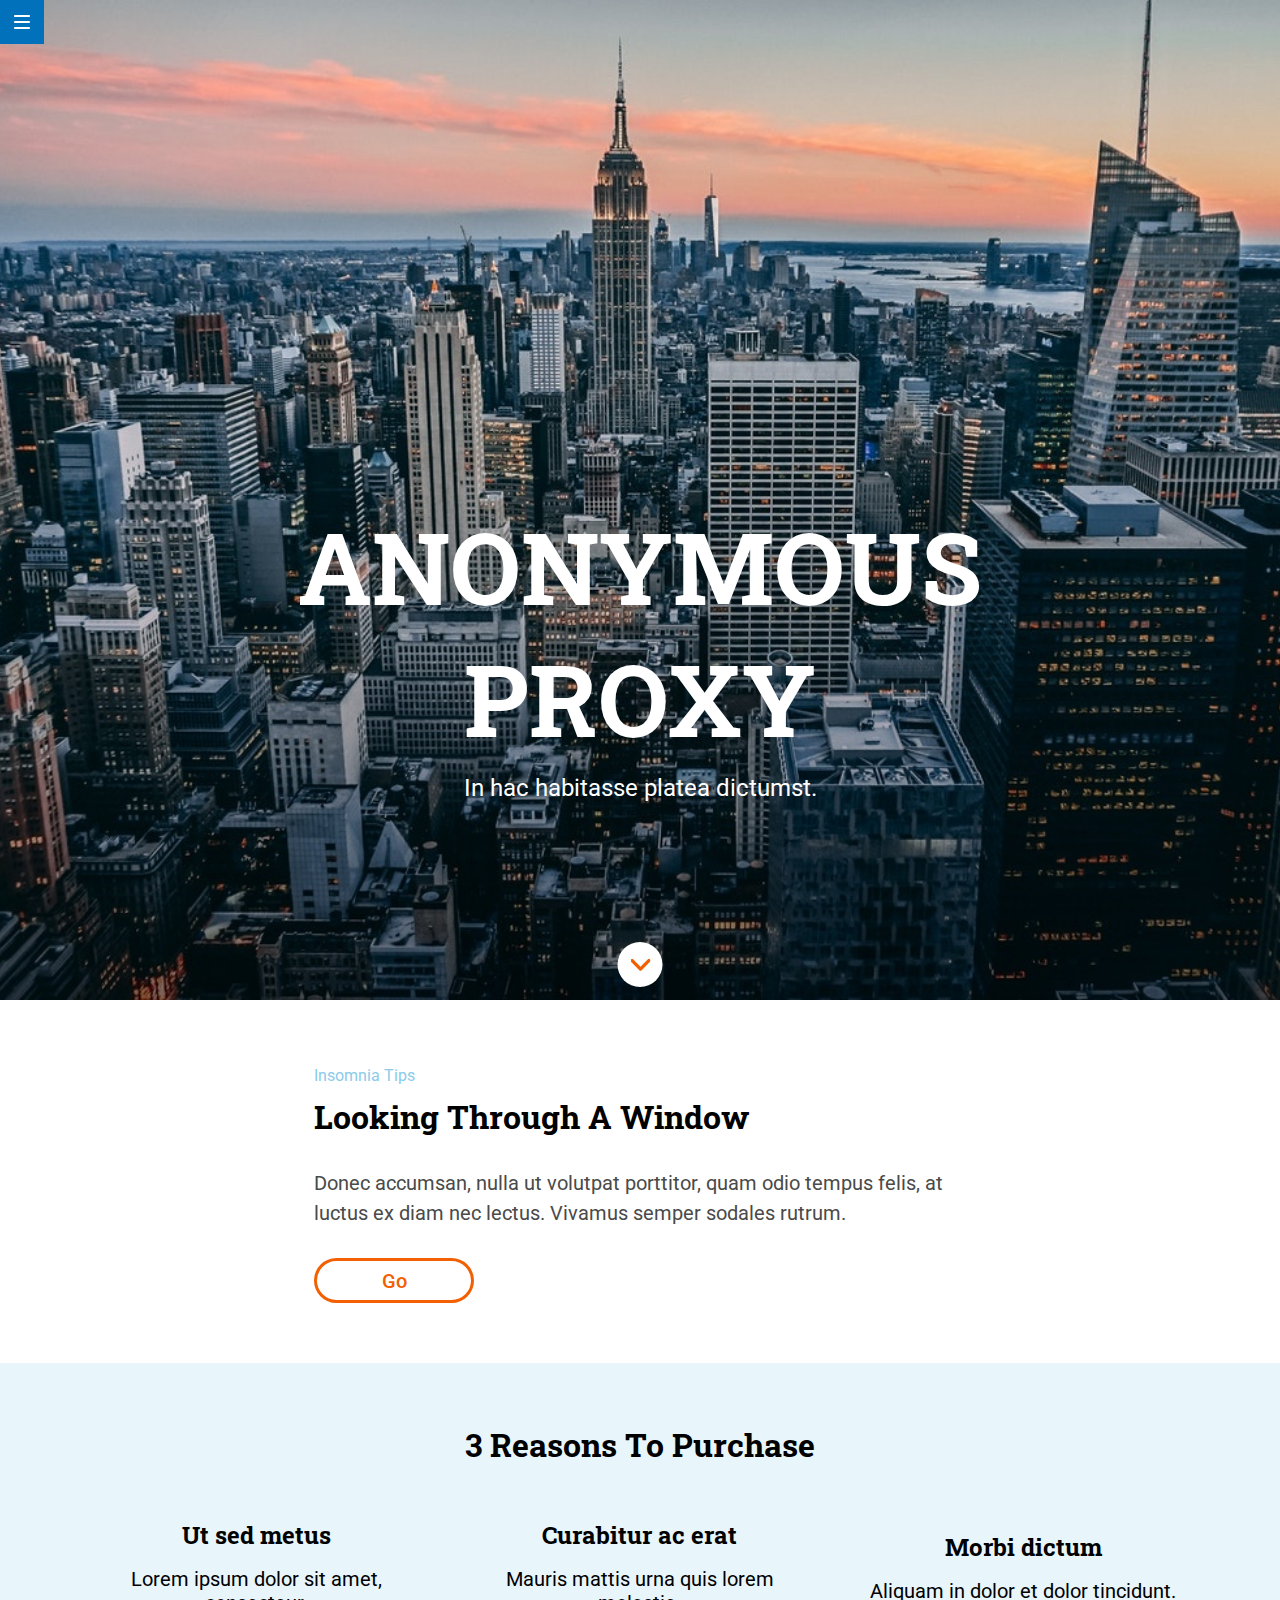
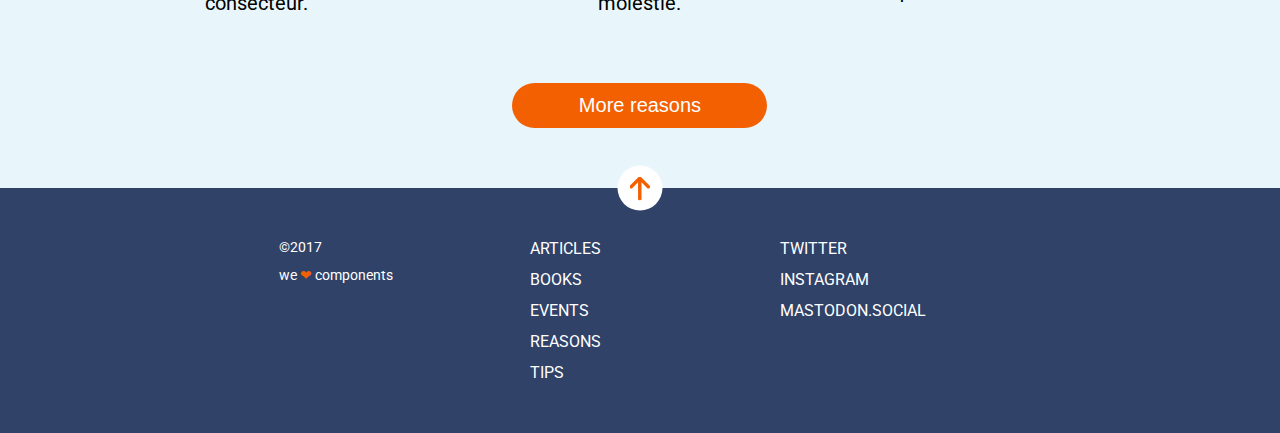
<file: docs/index.html>
<!DOCTYPE html>
<html lang="es">
    
    <head>
        <meta charset="UTF-8">
        <title>Ejercicio evaluacion</title>
        <meta name="viewport" content="width=device-width, initial-scale=1.0">
        <meta http-equiv="X-UA-Compatible" content="ie=edge">
        <link href="https://fonts.googleapis.com/css?family=Roboto+Slab:700|Roboto:400,500&display=swap"
        rel="stylesheet">
        <link rel="stylesheet" href="assets/css/main.css">
    </head>
    
    <body>
        <header class="header">
            <div class="header-icon">
                <img src="assets/images/ico-menu.svg" alt="Icono hamburguesa" class="header__image">
            </div>
        </header>
        <main>
            <div class="hero-image">
                <div class="page__wrapper hero">
                    <div class="hero__container">
                         <h1 class="hero__title">Anonymous Proxy</h1>

                        <p class="hero__lema">In hac habitasse platea dictumst.</p>
                    </div> <a href="#tips" class="hero__bottom">
      <img src="assets/images/ico-scroll-down.svg" alt="Flecha">
    </a>

                </div>
            </div>
            <section id="tips" class="page__wrapper tips">
                <p class="tips__lema">Insomnia Tips</p>
                 <h2 class="tips__title">Looking Through A Window</h2>

                <p class="tips__content">Donec accumsan, nulla ut volutpat porttitor, quam odio tempus felis, at
                    luctus ex diam nec lectus. Vivamus semper sodales rutrum.</p> <a href="#"
                class="tips__bottom-link tips__bottom">Go</a>

            </section>
            <article class="reasons">
                <div class="page__wrapper">
                     <h2 class="reasons__title">3 Reasons To Purchase</h2>

                    <div class="reasons__container">
                        <ul class="grid reasons__elements">
                            <li class="item1 element">
                                 <h3 class="item__title">Ut sed metus</h3>

                                <p class="item__content">Lorem ipsum dolor sit amet, consecteur.</p>
                            </li>
                            <li class="item2 element">
                                 <h3 class="item__title">Curabitur ac erat</h3>

                                <p class="item__content">Mauris mattis urna quis lorem molestie.</p>
                            </li>
                            <li class="item3 element">
                                 <h3 class="item__title">Morbi dictum</h3>

                                <p class="item__content">Aliquam in dolor et dolor tincidunt.</p>
                            </li>
                            <li class="item4 element">
                                <button class="reasons__bottom element">More reasons</button>
                            </li>
                        </ul>
                    </div>
                </div>
            </article>
        </main>
        <footer class="footer"> <a href="#" class="footer__top">
    <img src="assets/images/ico-arrow.svg" alt="Flecha">
  </a>

            <div class="page__wrapper">
                <ul class="footer__list1">
                    <li class="footer__element"> <a href="" class="footer__element__link">Articles</a>

                    </li>
                    <li class="footer__element"> <a href="" class="footer__element__link">Books</a>

                    </li>
                    <li class="footer__element"> <a href="" class="footer__element__link">Events</a>

                    </li>
                    <li class="footer__element"> <a href="" class="footer__element__link">Reasons</a>

                    </li>
                    <li class="footer__element"> <a href="" class="footer__element__link">Tips</a>

                    </li>
                </ul>
                <ul class="footer__list2">
                    <li class="footer__element"> <a href="" class="footer__element__link">Twitter</a>

                    </li>
                    <li class="footer__element"> <a href="" class="footer__element__link">Instagram</a>

                    </li>
                    <li class="footer__element"> <a href="" class="footer__element__link">Mastodon.Social</a>

                    </li>
                </ul>
                <ul class="footer__list3 footer__list--copyright">
                    <li class="footer__element"> <span>&copy;2017</span>

                    </li>
                    <li class="footer__element"> <span>we <span class="heart">❤︎</span> components</span>
                    </li>
                </ul>
            </div>
        </footer>
    </body>

</html>
</file>
<file: docs/assets/css/main.css>
* {-webkit-box-sizing: border-box;box-sizing: border-box;}body,h1,h2,h3,p,ul,li {margin: 0;padding: 0;}body {font-family: "Roboto",Arial,Helvetica,sans-serif;}.page__wrapper {margin: 0 auto;max-width: 1200px;padding: 0 15px;}.header-icon {position: fixed;z-index: 1;background-color: #0271bc;width: 44px;height: 44px;display: -webkit-box;display: -ms-flexbox;display: flex;-webkit-box-pack: center;-ms-flex-pack: center;justify-content: center;-webkit-box-align: center;-ms-flex-align: center;align-items: center;}.hero-image {background-image: url("../images/cover.jpg");background-position: center;background-repeat: no-repeat;background-size: cover;min-height: 100vh;position: relative;min-height: 500px;}.hero {color: #fff;}.hero__container {text-align: center;position: absolute;left: 50%;-webkit-transform: translateX(-50%);transform: translateX(-50%);top: 50%;}.hero__title {font-family: "Roboto Slab","Times New Roman",Times,serif;font-size: 42px;margin-bottom: 10px;text-transform: uppercase;}.hero__lema {font-size: 16px;text-align: center;}.hero__bottom {width: 45px;height: 45px;border-radius: 50%;background-color: #fff;position: absolute;left: 50%;-webkit-transform: translateX(-50%);transform: translateX(-50%);bottom: 53px;display: -webkit-box;display: -ms-flexbox;display: flex;-webkit-box-pack: center;-ms-flex-pack: center;justify-content: center;-webkit-box-align: center;-ms-flex-align: center;align-items: center;}.tips {text-align: left;padding-top: 30px;padding-bottom: 45px;}.tips__lema {font-size: 14px;color: #8ccbea;padding: 6px 0px;}.tips__title {font-family: "Roboto Slab","Times New Roman",Times,serif;font-size: 24px;margin-bottom: 15px;}.tips__content {font-size: 18px;color: #4a4a4a;margin-bottom: 30px;line-height: 1.67;}.tips__bottom {border: 3px solid #f26002;border-radius: 22.5px;width: 75px;height: 45px;display: -webkit-box;display: -ms-flexbox;display: flex;-webkit-box-pack: center;-ms-flex-pack: center;justify-content: center;-webkit-box-align: center;-ms-flex-align: center;align-items: center;-webkit-transition: border ease 0.6s;transition: border ease 0.6s;}.tips__bottom:hover {background-color: #f26002;border: 3px solid #0271bc;}.tips__bottom-link {text-decoration: none;color: #f26002;font-weight: 500;font-size: 20px;}.tips__bottom-link:hover {color: #fff;}.reasons {text-align: center;background-color: rgba(140,203,234,0.2);padding-top: 30px;padding-bottom: 60px;}.reasons__title {font-family: "Roboto Slab","Times New Roman",Times,serif;font-size: 24px;margin-bottom: 45px;}.reasons__container {display: -webkit-box;display: -ms-flexbox;display: flex;-webkit-box-pack: center;-ms-flex-pack: center;justify-content: center;}.grid {display: grid;grid-template-rows: 1fr 1fr 1fr auto;grid-template-columns: 180px;grid-gap: 45px;}.element {list-style: none;display: -webkit-box;display: -ms-flexbox;display: flex;-webkit-box-pack: center;-ms-flex-pack: center;justify-content: center;-webkit-box-align: center;-ms-flex-align: center;align-items: center;-webkit-box-orient: vertical;-webkit-box-direction: normal;-ms-flex-direction: column;flex-direction: column;}.item1 {grid-row: 1;}.item2 {grid-row: 2;}.item3 {grid-row: 3;}.item4 {grid-row: 4;}.item__title {font-family: "Roboto Slab","Times New Roman",Times,serif;font-size: 18px;padding: 8px;}.item__content {padding: 8px;font-size: 18px;}.reasons__bottom {width: 180px;height: 45px;background-color: #f26002;border-radius: 22.5px;color: #fff;font-size: 20px;border: none;-webkit-transition: background-color ease 0.6s;transition: background-color ease 0.6s;}.reasons__bottom:hover {background-color: #0271bc;}.footer {background-color: #304268;padding-top: 60px;padding-bottom: 45px;position: relative;}.footer .page__wrapper {display: grid;grid-template-rows: auto auto auto;grid-gap: 30px;text-align: center;}.footer__top {width: 45px;height: 45px;border-radius: 50%;background-color: #fff;position: absolute;left: 50%;-webkit-transform: translate(-50%, -50%);transform: translate(-50%, -50%);top: 0;display: -webkit-box;display: -ms-flexbox;display: flex;-webkit-box-pack: center;-ms-flex-pack: center;justify-content: center;-webkit-box-align: center;-ms-flex-align: center;align-items: center;}.footer__element {padding: 6px 0;list-style: none;}.footer__element__link {text-transform: uppercase;font-size: 16px;color: #fff;text-decoration: none;}.footer__list--copyright {color: #fff;font-size: 14px;}.footer .heart {color: #f26002;}@media all and (min-width: 768px) {.page__wrapper {padding: 0 39px;}.hero-image {min-height: 1000px;}.hero__title {font-size: 80px;}.hero__lema {font-size: 24px;}.hero__bottom {bottom: 45px;}.tips {padding-top: 30px;padding-bottom: 60px;}.tips__title {font-size: 26px;margin-bottom: 30px;}.tips__content {font-size: 20px;line-height: 1.5;}.tips__bottom {width: 91px;}.reasons__title {font-size: 26px;}.grid {grid-template-columns: 1fr 1fr 1fr;grid-template-rows: 1fr;grid-column-gap: 27.7px;grid-row-gap: 60px;}.item1 {grid-column: 1/2;grid-row: 1/2;}.item2 {grid-column: 2/3;grid-row: 1/2;}.item3 {grid-column: 3/4;grid-row: 1/2;}.item4 {grid-column: 2/3;grid-row: 2/3;}.item__title {font-size: 24px;}.item__content {font-size: 20px;}.reasons__bottom {width: 210px;}.footer {padding-top: 45px;}.footer .page__wrapper {grid-template-columns: 1fr 1fr 1fr;grid-template-rows: 1fr;text-align: left;}.footer__list1 {grid-column: 2/3;}.footer__list3 {grid-column: 1/2;grid-row: 1/2;}}@media all and (min-width: 1200px) {.page__wrapper .page__wrapper {margin: 0;padding: 0 85px;}.hero__title {font-size: 100px;}.hero__bottom {bottom: 13px;}.tips {padding-top: 60px;padding-bottom: 60px;}.tips.page__wrapper {margin: 0 275px;}.tips__lema {font-size: 16px;padding-bottom: 10px;}.tips__title {font-size: 32px;}.tips__bottom {width: 160px;}.reasons {padding-top: 60px;}.reasons__title {font-size: 32px;}.grid {grid-column-gap: 26,2px;}.reasons__bottom {width: 255px;}.footer .page__wrapper {max-width: 800px;}}
</file>
